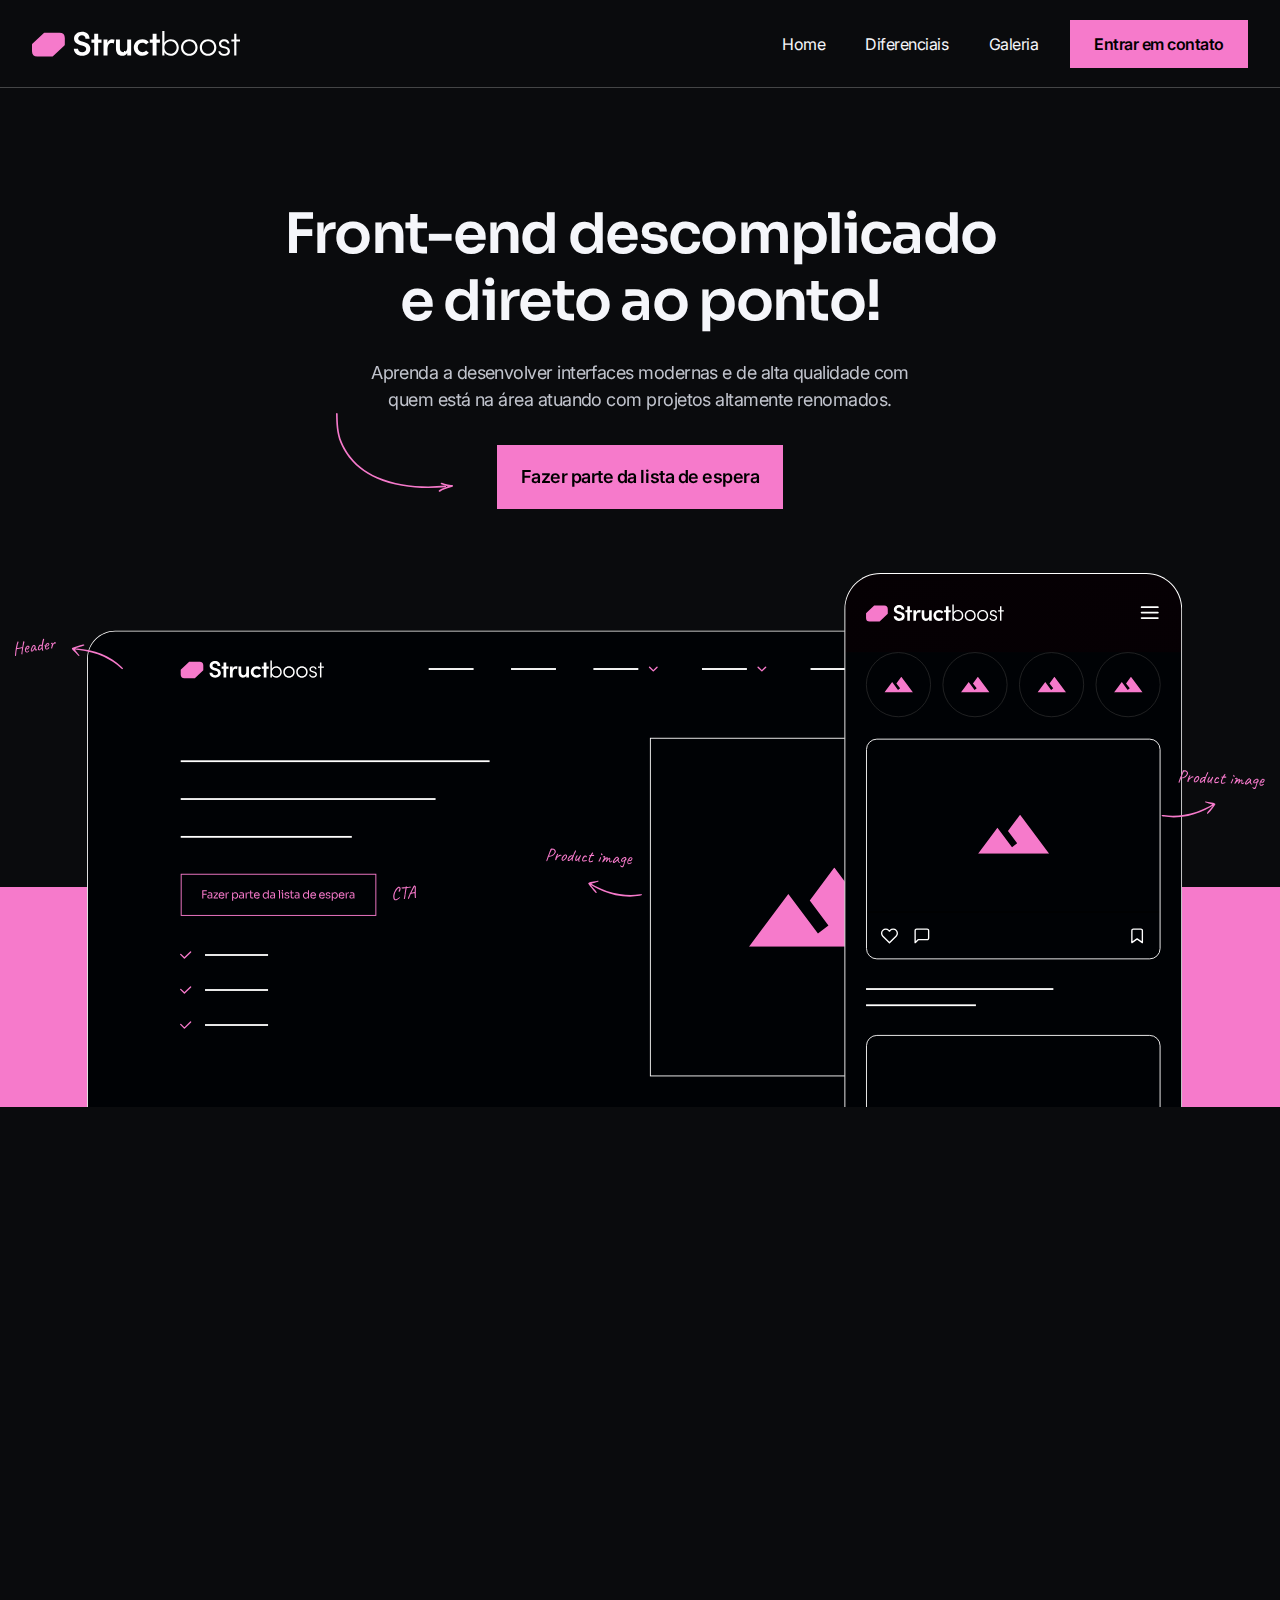
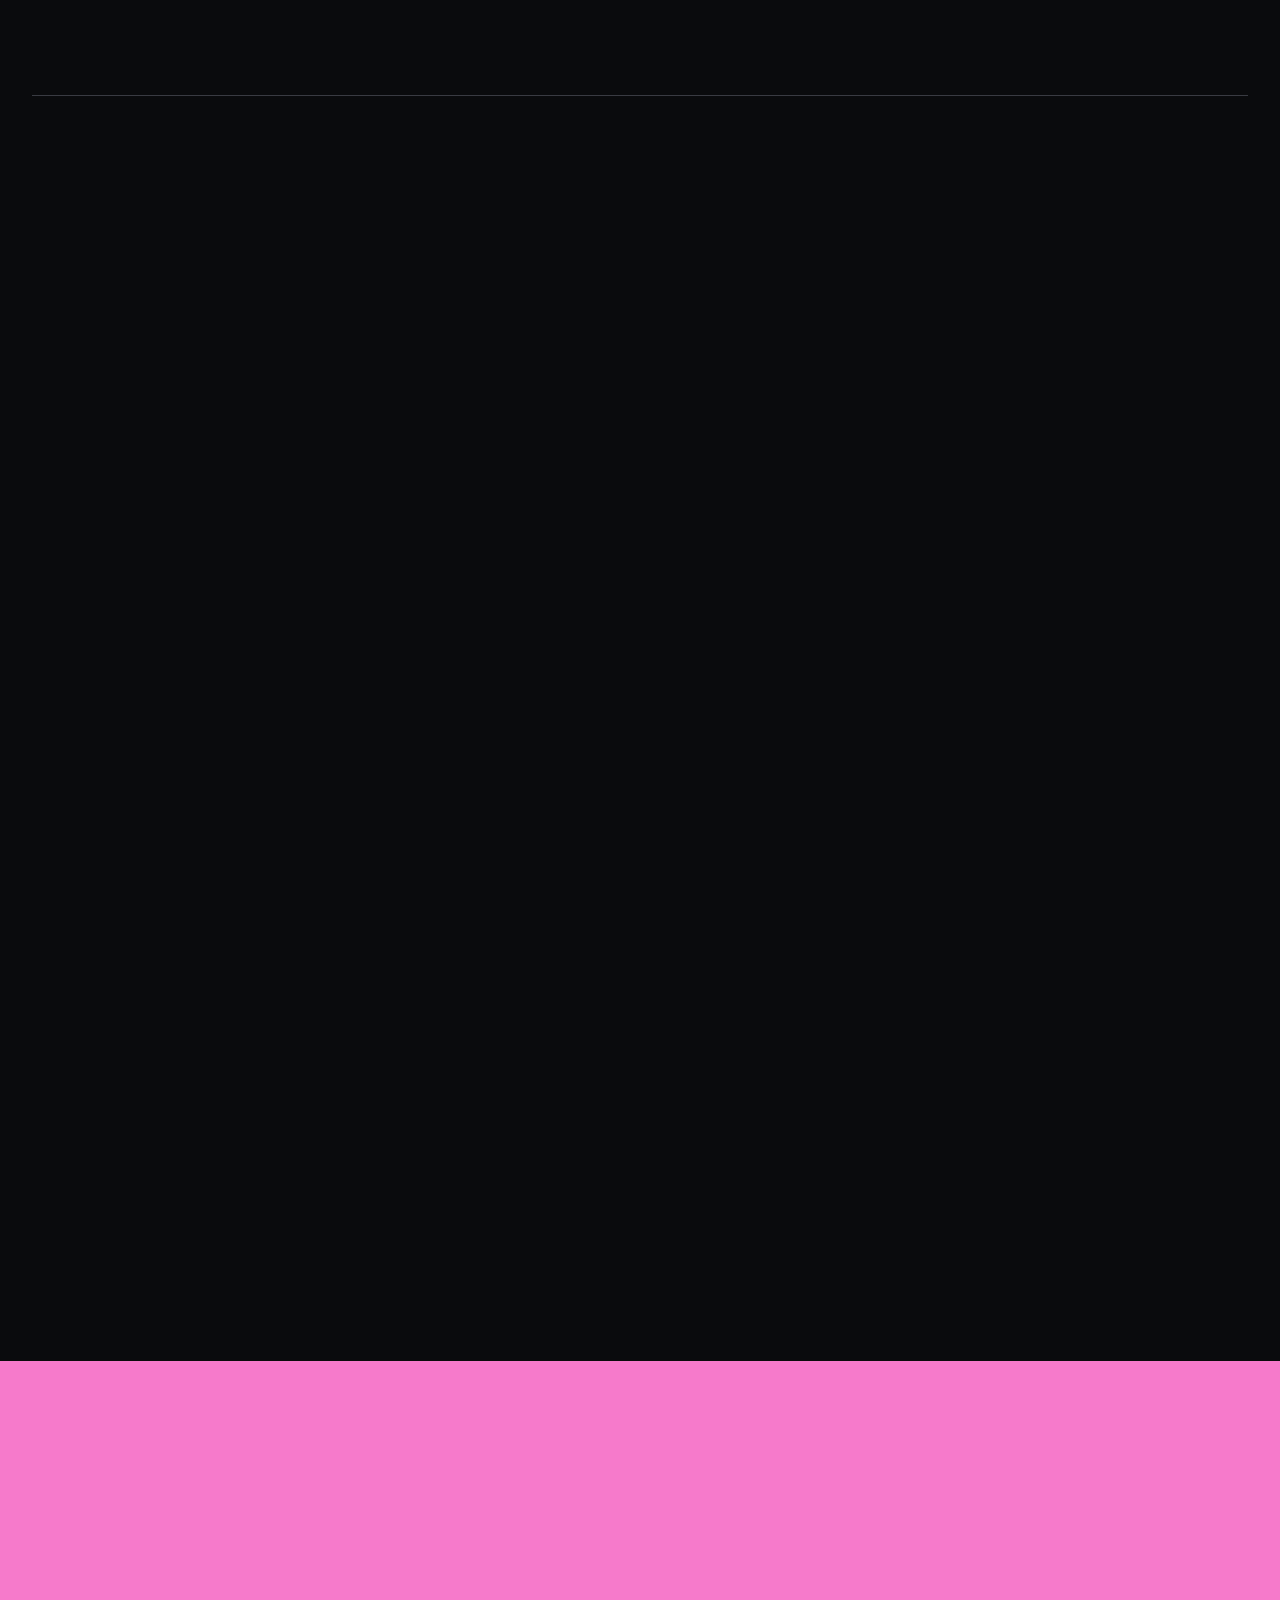
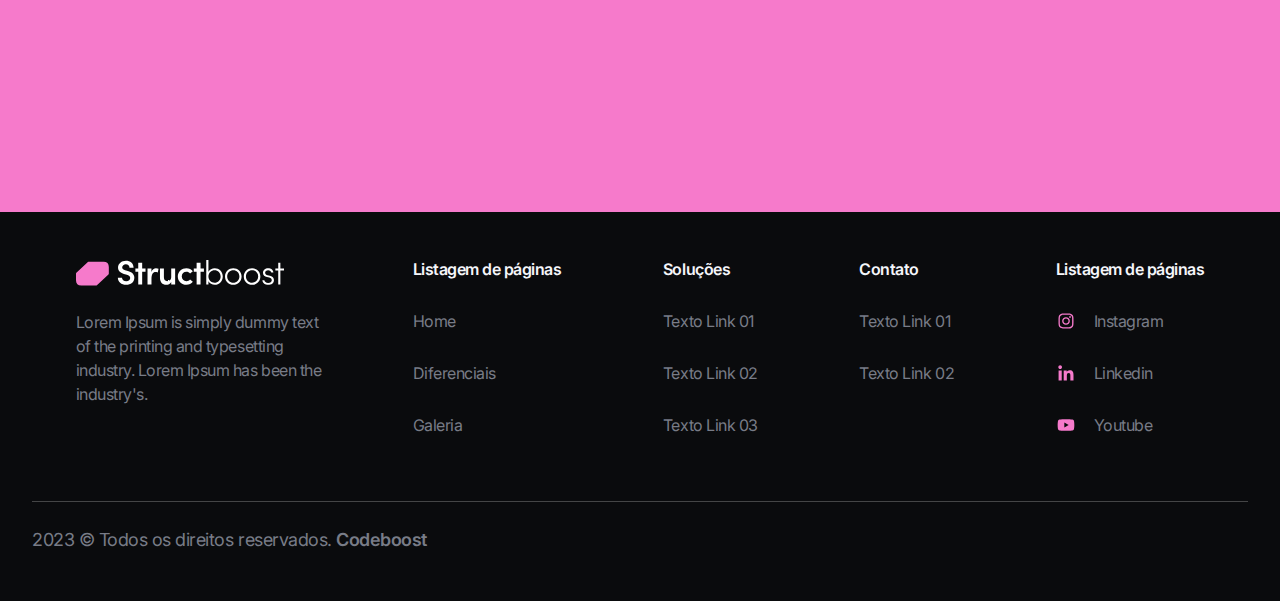
<file: index.html>
<!DOCTYPE html>
<html lang="PT-BR">

<head>
    <link rel="preconnect" href="https://fonts.googleapis.com">
    <link rel="preconnect" href="https://fonts.gstatic.com" crossorigin>
    <link href="https://fonts.googleapis.com/css2?family=Inter:wght@400;600;700&family=Sora:wght@500;600;700&display=swap" rel="stylesheet">
    <meta charset="UTF-8">
    <meta http-equiv="X-UA-Compatible" content="IE=edge">
    <meta name="viewport" content="width=device-width, initial-scale=1.0">
    <link href="https://unpkg.com/aos@2.3.1/dist/aos.css" rel="stylesheet">
    <title>Structboost - 1º Projeto do Coodeboost</title>

    <link rel="stylesheet" href="./css/main.css">
    <link rel="stylesheet" href="./css/components.css">
    <link rel="stylesheet" href="./css/typograph.css">
    <link rel="stylesheet" href="./css/grid.css">
    <link rel="stylesheet" href="./css/variables.css">
    <link rel="stylesheet" href="./css/reset.css">

</head>

<body>
    <header>
        <div class="container">
            <a href="" class="logo">
                <img src="./imgs/logo.svg" alt="Logo Structboost">
            </a>
            <button class="btn-mobile">
                <img src="./imgs/icon-hamburgers.svg" alt="Icone de navegação">
            </button>
            <nav>
                <ul>
                    <li>
                        <a href="">Home</a>
                    </li>
                    <li>
                        <a href="">Diferenciais</a>
                    </li>
                    <li>
                        <a href="">Galeria</a>
                    </li>
                </ul>
                <button class="btn-primary">
                    Entrar em contato
                </button>
            </nav>
        </div>
    </header>

    <section class="s-hero">
        <div class="container">
            <div class="text" data-aos="fade-right">
                <h1>Front-end descomplicado e direto ao ponto!</h1>
                <p>
                    Aprenda a desenvolver interfaces modernas e de alta qualidade com quem está na área atuando com
                    projetos altamente renomados.
                </p>
                <button class="btn-primary lg">
                    Fazer parte da lista de espera
                </button>
                <img src="./imgs/arrow-direction-button.svg" class="arrow" alt="">
            </div>
        </div>
        <img src="./imgs/ilustra-hero.svg" class="ilustra" alt="" data-aos="fade-up" data-aos-delay="200">
        <img src="./imgs/ilustra-mobile.svg" class="ilutra-mobile" alt="">
    </section>

    <section class="s-digital">
        <div class="container">
            <h3 data-aos="fade-right">Transformando Ideias em Realidade Digital!</h3>
            <ul>
                <li data-aos="fade-right">
                    <div class="item-digital">
                        <div class="icon">
                            <img src="./imgs/icon-impacto.svg" alt="">
                        </div>
                        <div class="info">
                            <h6>Impacto Visual Imbatível</h6>
                            <p>Domine a arte de criar interfaces envolventes que conquistam<br />
                                corações e mentes dos usuários.
                            </p>
                        </div>
                    </div>
                </li>

                <li data-aos="fade-up">
                    <div class="item-digital">
                        <div class="icon">
                            <img src="./imgs/icon-nav.svg" alt="">
                        </div>
                        <div class="info">
                            <h6>Navegabilidade sem Limites</h6>
                            <p>
                                Construa a base sólida para uma experiência de usuário fluida e intuitiva, garantindo a
                                satisfação do público.
                            </p>
                        </div>
                    </div>
                </li>

                <li data-aos="fade-left">
                    <div class="item-digital">
                        <div class="icon">
                            <img src="./imgs/icon-performance.svg" alt="">
                        </div>
                        <div class="info">
                            <h6>Performance Acelerada</h6>
                            <p>
                                O Front End é a chave para otimizar o desempenho do seu site, cativando visitantes com
                                velocidade e eficiência.
                            </p>
                        </div>
                    </div>
                </li>
            </ul>
        </div>
    </section>

    <section class="s-art-front">
        <div class="container">
            <div class="title-text">
                <div class="left" data-aos="fade-right">
                    <h3>Domine a Arte da Front-end</h3>
                    <p>
                        Prepare-se para criar interfaces incríveis e funcionais para a web com este curso completo de
                        front-end.
                    </p>
                </div>
                <div class="right" data-aos="fade-left">
                    <p>
                        Junte-se a nós neste curso de front-end e embarque em uma jornada emocionante para se tornar um
                        desenvolvedor web altamente qualificado.
                    </p>
                </div>
            </div>

            <div class="all" >
                <div class="card-post" data-aos="flip-left">
                    <span class="tag">Fundamentos</span>
                    <div class="image">
                        <img src="./imgs/image_post.svg" alt="">
                    </div>
                    <div class="text">
                        <h6>HTML5 e Semântica</h6>
                        <p>Aprenda a usar a mais recente versão do HTML e crie páginas web bem estruturadas e otimizadas
                            para os mecanismos de busca.</p>
                    </div>
                </div>
                <div class="card-post" data-aos="flip-left">
                    <span class="tag">Estilizando</span>
                    <div class="image">
                        <img src="./imgs/image_post.svg" alt="">
                    </div>
                    <div class="text">
                        <h6>CSS3 e Estilização Avançada</h6>
                        <p>Explore os recursos avançados do CSS3 para criar layouts responsivos, animações incríveis e
                            designs atrativos.</p>
                    </div>
                </div>
                <div class="card-post" data-aos="flip-left">
                    <span class="tag">Potencializando</span>
                    <div class="image">
                        <img src="./imgs/image_post.svg" alt="">
                    </div>
                    <div class="text">
                        <h6>Javascript Moderno</h6>
                        <p>Aprenda a programar com Javascript moderno e torne suas páginas interativas e dinâmicas,
                            proporcionando uma experiência única .</p>
                    </div>
                </div>
                <div class="card-post" data-aos="flip-left">
                    <span class="tag">Aplicações</span>
                    <div class="image">
                        <img src="./imgs/image_post.svg" alt="">
                    </div>
                    <div class="text">
                        <h6>Frameworks Front-end</h6>
                        <p>Descubra como utilizar frameworks populares como React, Angular e Vue.js para criar
                            aplicações web completas e eficientes.</p>
                    </div>
                </div>
                <div class="card-post" data-aos="flip-left">
                    <span class="tag">Designs</span>
                    <div class="image">
                        <img src="./imgs/image_post.svg" alt="">
                    </div>
                    <div class="text">
                        <h6>Design Responsivo </h6>
                        <p>Aprenda a criar designs responsivos e mobile-first que se adaptam perfeitamente a diferentes
                            tamanhos de tela.</p>
                    </div>
                </div>
            </div>
        </div>
    </section>

    <section class="s-newsletter">
        <div class="container" data-aos="zoom-out">
            <h2>Front-end descomplicado e direto ao ponto!</h2>
            <p>Aprenda a desenvolver interfaces modernas e de alta qualidade com quem está na área atuando com projetos
                altamente renomados.</p>
            <button class="btn-primary lg white ">
                Fazer parte da lista de espera
            </button>
        </div>
    </section>

    <footer>
        <div class="container">
            <div class="main-area">
                <div class="left">
                    <img src="./imgs/logo.svg" alt="Logo StructBoost">
                    <p>Lorem Ipsum is simply dummy text of the printing and typesetting industry. Lorem Ipsum has been
                        the industry's.</p>
                </div>
                <div class="right">
                    <div class="item-nav">
                        <h6>Listagem de páginas</h6>
                        <ul>
                            <li>
                                <a href="#">Home</a>
                            </li>
                            <li>
                                <a href="#">Diferenciais</a>
                            </li>
                            <li>
                                <a href="#">Galeria</a>
                            </li>
                        </ul>
                    </div>
                    <div class="item-nav">
                        <h6>Soluções</h6>
                        <ul>
                            <li>
                                <a href="#">Texto Link 01</a>
                            </li>
                            <li>
                                <a href="#">Texto Link 02</a>
                            </li>
                            <li>
                                <a href="#">Texto Link 03</a>
                            </li>
                        </ul>
                    </div>
                    <div class="item-nav">
                        <h6>Contato</h6>
                        <ul>
                            <li>
                                <a href="#">Texto Link 01</a>
                            </li>
                            <li>
                                <a href="#">Texto Link 02</a>
                            </li>
                        </ul>
                    </div>
                    <div class="item-nav">
                        <h6>Listagem de páginas</h6>
                        <ul>
                            <li>
                                <a href="#">
                                    <img src="./imgs/instagram.svg" alt="">
                                    Instagram
                                </a>
                            </li>
                            <li>
                                <a href="#">
                                    <img src="./imgs/linkedin.svg" alt="">
                                    Linkedin
                                </a>
                            </li>
                            <li>
                                <a href="#">
                                    <img src="./imgs/youtube.svg" alt="">
                                    Youtube
                                </a>
                            </li>

                        </ul>
                    </div>
                </div>
            </div>
            <p class="copy">2023 © Todos os direitos reservados. <strong>Codeboost</strong></p>
        </div>
    </footer>

    <script src="https://unpkg.com/aos@2.3.1/dist/aos.js"></script>

    <script>
        AOS.init({
            duration: 1000,
            disable: 'mobile'
        });
    </script>
</body>

</html>
</file>
<file: css/main.css>
/* Header */
header{
    width: 100%;
    height: 8.8rem;
    display: flex;
    align-items: center;
    border-bottom: 1px solid rgba(255, 255, 255, 0.24);
}
header .container{
    display: flex;
    align-items: center;
    justify-content: space-between;
}
header .container .btn-mobile{
    display: none;
}
header nav{
    display: flex;
    align-items: center;
    gap: 3.2rem;
}
header nav ul{
    display: flex;
    gap: 4rem;
}
header nav ul li a{
    color: var(--gray-100);
    font-size: 1.6rem;
    letter-spacing: -0.48px;
    transition: opacity 0.3s ease;
}
header nav ul li a:hover{
    opacity: 0.7;
}

/* s-hero */
.s-hero{
    position: relative;
    width: 100%;
    padding-top: 11.3rem;
    display: flex;
    flex-direction: column;
    align-items: center;
    overflow: hidden;
}
.s-hero::after{
    content: '';
    width: 100%;
    height: 22rem;
    background-color: var(--pink-10);
    left: 0;
    bottom: 0;
    z-index: -1;
    position: absolute;
}
.s-hero .text{
    position: relative;
    width: 100%;
    max-width: 71.9rem;
    text-align: center;
    margin: 0 auto;
    margin-bottom: 6.4rem;
}
.s-hero .text h1{
    position: relative;
    font-weight: 600;
    letter-spacing: -1.68px;
}
.s-hero .text h1::before{
    content: '';
    /* width: 100%; */
    max-width: 59.9rem;
    height: 2.2rem;
    background: url('../imgs/line-title.svg') no-repeat left center;
    position: absolute;
    bottom: -0.5rem;
    left: 3.9rem;
    z-index: -1;
    animation: drawLine 4s .5s ease forwards ;
}
@keyframes drawLine {
    from{
        width: 0%;
    }
    to{
        width: 100%;
    }
}
.s-hero .text p{
    max-width: 55.6rem;
    margin: 0 auto;
    letter-spacing: -0.54px;
    margin-top: 2.4rem;
    margin-bottom: 3.2rem;
    color: var(--gray-300);
}
.s-hero .text .arrow{
    position: absolute;
    bottom: 1.7rem;
    left: 5.5rem;
    animation: floating 3s ease-in-out infinite;
}
@keyframes floating {
    0%{
        transform: translateX(0px);
    }
    50%{
        transform: translateX(15px);
    }
    100%{
        transform: translateX(0px);
    }
}
.s-hero .ilustra{
    padding: 0 1.5rem;
    display: block;
}
.s-hero .ilutra-mobile {
    display: none;
}

/* s-digital */
.s-digital{
    padding-top: 12.8rem;
}
.s-digital h3{
    text-align: center;
    max-width: 53.5rem;
    margin: 0 auto;
    margin-bottom: 6.4rem;
}
.s-digital ul{
    display: flex;
    justify-content: space-between;
    border-bottom: 1px solid var(--gray-800);
    padding-bottom: 12.8rem;
}

/* s-arte-front */

.s-art-front{
    padding: 12.8rem 0;
}
.s-art-front .title-text{
    display: flex;
    align-items: center;
    justify-content: space-between;
    margin-bottom: 6.4rem;
}
.s-art-front .title-text  h3{
    letter-spacing: -2.2px;
    font-weight: 600;
}
.s-art-front .title-text p{
    color: var(--gray-600);
    letter-spacing: -0.54px;
    margin-top: 1.6rem;
}
.s-art-front .title-text .left{
    max-width: 53.9rem;
}
.s-art-front .title-text .left p{
    max-width: 45.2rem;
}
.s-art-front .title-text .right{
    max-width: 42.9rem;
}
.s-art-front .all{
    display: grid;
    grid-template-columns: repeat(3, 1fr);
    gap: 3.2rem;
}
.s-art-front .all .card-post:first-child{
    grid-column: span 2;
}

/* S-newsletter */
.s-newsletter{
    padding: 8.9rem 0px;
    background-color: var(--pink-10);
    text-align: center;
}
.s-newsletter .container{
    text-align: center;
}
.s-newsletter h2{
    max-width: 64.6rem;
    margin: 0 auto;
    margin-bottom: 1.6rem;
    font-weight: 600;
    letter-spacing: -1.44px;
}
.s-newsletter p{
    max-width: 68.7rem;
    margin: 0 auto;
    margin-bottom: 2.4rem;
}

/* Footer */
footer{
    padding: 4.8rem 0;
}
footer .main-area{
    display: flex;
    align-items: flex-start;
    justify-content: space-around;
    border-bottom: 1px solid rgba(255, 255, 255, 0.24);
    padding-bottom: 6.6rem;
    margin-bottom: 2.4rem;
}
footer .main-area .left{
    max-width: 25rem;
}
footer .main-area .left p{
    margin-top: 2.4rem;
    color: var(--gray-600);
    font-size: 16px;
    line-height: 150%; /* 24px */
    letter-spacing: -0.48px;
}
footer .main-area .right{
    flex-grow: 1;
    max-width: 79.2rem;
    display: flex;
    justify-content: space-between;
    align-items: right;
}
footer .main-area .right .item-nav h6{
    font-family: 'Inter', sans-serif;
    color: var(--gray-100);
    font-size: 16px;
    font-weight: 600;
    letter-spacing: -0.48px;
    margin-bottom: 3.2rem;
}
footer .main-area .right .item-nav ul li:not(:last-child){
    margin-bottom: 3.2rem;
}
footer .main-area .right .item-nav ul li a{
    color: var(--gray-600);
    font-size: 16px;
    letter-spacing: -0.48px;
    transition: color .3s ease;
    display: flex;
    align-items: center;
    gap: 1.8rem;
}
footer .main-area .right .item-nav ul li a:hover{
    color: var(--gray-100);
}
footer .copy{
    color: var(--gray-600);
    letter-spacing: -0.48px;
}
footer .copy strong{
    font-weight: 600;
}

/* Responsividade */
@media (max-width: 1200px){
    .s-digital{
        padding-top: 6.8rem;
    }
    .s-digital ul{
        gap: 3.2rem;
        padding-bottom: 6.8rem;
    }
    .item-digital .info h6{
        font-size: 2rem;
    }
    .item-digital .info p{
        font-size: 1.6rem;
    }
    .s-art-front {
        padding: 6rem 0;
    }
    .s-art-front .all .card-post:first-child,
    .s-art-front .all .card-post:nth-child(2){
        grid-column: span 3;
    }
    footer .main-area .right{
        max-width: 66.2rem;
    }
}
@media (max-width: 991px){
    .s-hero::after{
        height: 13rem;
    }
    .s-digital ul{
        flex-direction: column;
        align-items: center;
    }
    .s-art-front .title-text{
       flex-direction: column;
       align-items: center;
       margin-bottom: 4rem; 
    }
    .s-art-front .title-text .left{
        text-align: center;
        max-width: 100%;
    }
    .s-art-front .title-text .left p{
        max-width: 100%;
        margin-top: .8rem;
    }
    .s-art-front .title-text .right{
        max-width: 100%;
        text-align: center;
    }
    .s-art-front .all{
        grid-template-columns: 1fr;
    }
    .s-art-front .all .card-post:first-child,
    .s-art-front .all .card-post:nth-child(2){
        grid-column: initial;
    }
    footer .main-area{
        flex-direction: column;
        gap: 4rem;
    }
    footer .main-area .left{
        width: 100%;
        max-width: 100%;
        text-align: center;
    }
    footer .main-area .left img{
        margin: 0 auto;
    }
    footer .main-area .right{
        width: 100%;
        max-width: 100%;
    }
}
@media (max-width: 768px){
    header nav{
        display: none;
    }
    header .container .btn-mobile{
        display: block;
    }
    .s-hero{
        padding-top: 6rem;
    }
    .s-hero .text h1{
        max-width: 49rem;
        margin: 0 auto;
    }
    .s-hero .text h1::before{
        background-size: 100%;
        left: 0;
        bottom: -0.4rem;
    }
    .s-hero .text p{
        max-width: 41.6rem;
    }
    .s-hero .text .arrow{
        left: 2rem;
        bottom: 3.7rem;
        max-width: 6rem;
    }
}
@media (max-width: 560px){
    header{
        height: 7.2rem;
    }
    header .logo{
        max-width: 16rem;
    }
    .s-hero{
        padding-top: 8.8rem;
    }
    .s-hero .text h1{
        font-size: 4rem;
    }
    .s-hero .text p{
        margin-top: .8rem;
        margin-bottom: 2.4rem;
        font-size: 1.6rem;
    }
    .s-hero .text .arrow{
        display: none;
    }
    .s-hero .ilustra {
        display: none;
    }
    .s-hero .ilutra-mobile {
        display: block;
    }
    .s-hero::after{
        height: 22rem;
    }
    .s-digital{
        padding-top: 8rem;
    }
    .s-digital ul{
        padding-bottom: 8rem;
    }
    .s-digital h3{
        font-size: 2.8rem;
    }
    .s-digital ul{
        gap: 6.4rem;
    }
    .s-art-front{
        padding: 8rem 0;
    }
    .s-art-front .title-text h3{
        font-size: 2.8rem;
        max-width: 22.7rem;
        margin: 0 auto;
    }
    .s-art-front .title-text .left p{
        margin-top: 1.6rem;
    }
    .s-art-front .title-text p {
        font-size: 1.6rem;
    }
    .s-newsletter h2{
        font-size: 4rem;
    }
    footer .main-area .right{
        flex-direction: column;
        align-items: center;
        gap: 4.8rem;
    }
    footer .main-area .right .item-nav h6{
        text-align: center;
        align-items: center;
    }
    footer .main-area .right .item-nav ul li a{
        justify-content: center;
    }
    footer .main-area .right .item-nav:last-child{
        width: 100%;
    }
    footer .main-area .right .item-nav:last-child ul{
        display: flex;
        width: 100%;
        justify-content: space-between;
    }
    footer .main-area .right .item-nav:last-child ul li:not(:last-child){
        margin-bottom: 0;
    }
    footer .main-area{
        padding-bottom: 4.8rem;
    }
    footer .copy{
        text-align: center;
        font-size: 1.4rem;
    }
}
</file>
<file: css/components.css>
.btn-primary{
    padding: 1.6rem 2.4rem;
    background-color: var(--pink-10);
    color: var(gray-900);
    font-size: 1.6rem;
    font-weight: 600;
    line-height: 100%;
    letter-spacing: -0.48px;
    transition: background-color .3s ease;
}
.btn-primary.lg{
    font-size: 1.8rem;
    padding: 2.3rem 2.4rem;
}
.btn-primary.white{
    background-color: var(--gray-100);
    color: var(-gray-900);
}
.btn-primary.white:hover{
    background-color: var(--gray-900);
    color: var(--gray-100);
}
.btn-primary:hover{
    background-color: var(--pink-20);
}


.item-digital{
    width: 100%;
    max-width: 384px;
}
.item-digital .icon{
    width: 40px;
    height: 40px;
    align-items: center;
    justify-content: center;
    margin-bottom: 1.6rem;
}
.item-digital .info h6{
    margin-bottom: 0.8rem;
}
.item-digital .info p{
    color: var(--gray-600);
}


.card-post{
    padding: 24px;
    border: 2px solid rgba(255, 255, 255, 0.08);
    background: rgba(255, 255, 255, 0.02);
}
.card-post .tag{
    display: inline-block;
    border-radius: 100px;
    background: rgba(255, 255, 255, 0.10);
    padding: 8px 22px;
    color: var(gray-100);
    font-family: Sora;
    font-size: 14px;
    font-weight: 600;
    line-height: 100%;
    letter-spacing: 0.126rem;
    text-transform: uppercase;
    margin-bottom: 4.5rem;
}
.card-post .image{
    width: 100%;
    display: flex;
    align-items: center;
    justify-content: center;
    margin-bottom: 6.4rem;
}
.card-post .text{
    width: 100%;
    max-width: 50.8rem;
}
.card-post .text h6{
    margin-bottom: 0.8rem;
}
.card-post .text p{
    font-size: 1.6rem;
    color: var(--gray-600);
}

/* Responsivo */
@media (max-width: 991px){
    .item-digital{
        text-align: center;
    }
    .item-digital .icon{
        margin: 0 auto;
        margin-bottom: 1.6rem;
    }
    .item-digital .info p br{
        display: none;
    }
}
@media (max-width: 560px) {
    .s-digital .info p{
         font-size: 1.8rem;
         max-width: 31.9rem;
    }
    .card-post{
        padding: 1.6rem;
    }
    .card-post .image{
        margin-bottom: 5.4rem;
    }
    .card-post .text h6{
        font-size: 1.8rem;
    }
    .card-post .text p{
        font-size: 1.4rem;
    }
    .s-art-front .all {
        gap: 3.2rem;
    }
}
</file>
<file: css/typograph.css>
h1, h2, h3, h4,h5, h6{
    font-family:'Sora', sans-serif;
    line-height: 120%;
}
h1, h2, h3, h4{
    font-weight: 700;
}
h5, h6{
    font-weight: 600;
}

h1{
    font-size: 5.6rem;
}
h2{
    font-size: 4.8rem;
}
h3{
    font-size: 4rem;
}
h4{
    font-size: 2.8rem;
}
h5{
    font-size: 2.4rem;

}
h6{
    font-size: 2.2rem;
}

p{
    font-size: 1.8rem;
    line-height: 150%; 
}
</file>
<file: css/grid.css>
.container{
    width: 100%;
    max-width: 124.6rem;
    margin: 0 auto;
    padding: 0 1.5rem;
}
</file>
<file: css/variables.css>
:root{
    /* Cores */
    --pink-10: #F67ACB;
    --pink-20: #CF62A9;
    --pink-30: #9D457F;

    /* Tons de Cinza */
    --gray-900: #0A0B0D;
    --gray-800: #393B42;
    --gray-700: #5C5F69;
    --gray-600: #787C87;
    --gray-500: #979BA6;
    --gray-400: #ABAFBA;
    --gray-300: #C0C3CC;
    --gray-200: #DFE1E8;
    --gray-100: #F5F6FA;

}
</file>
